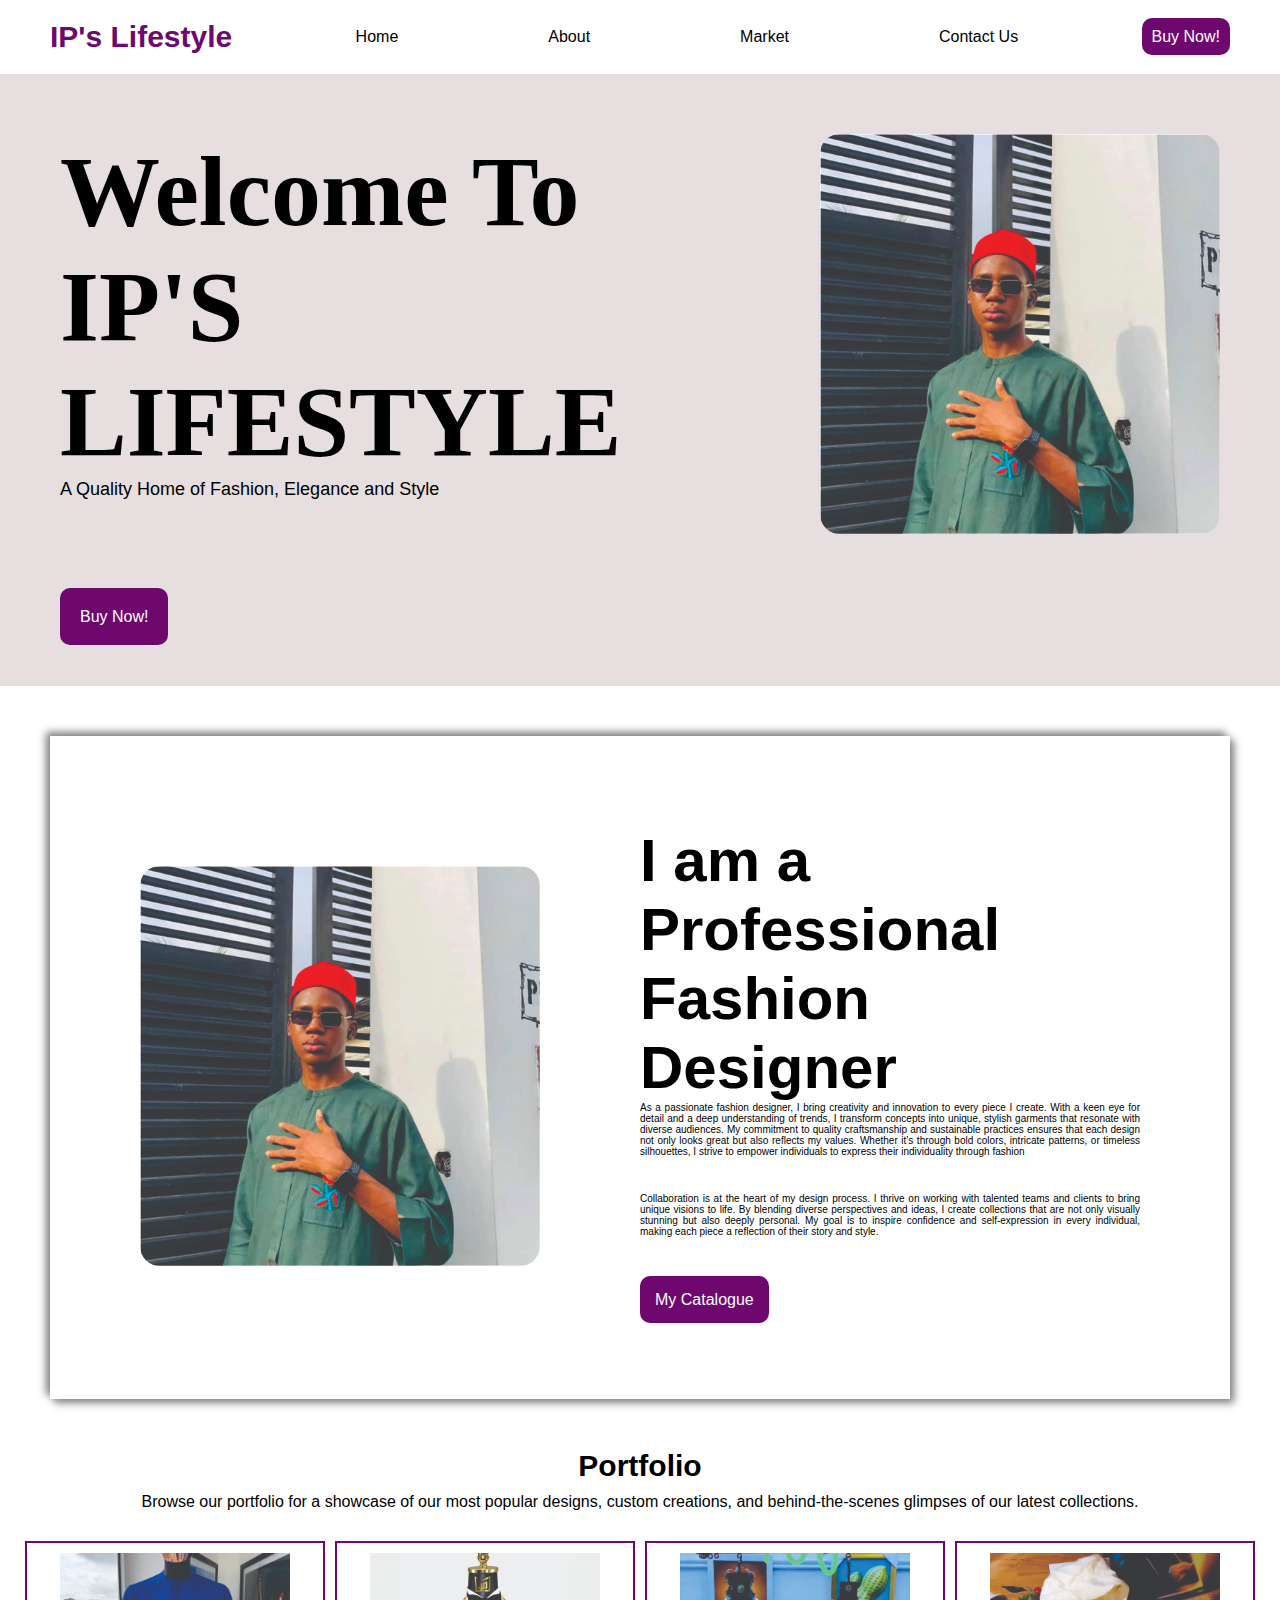
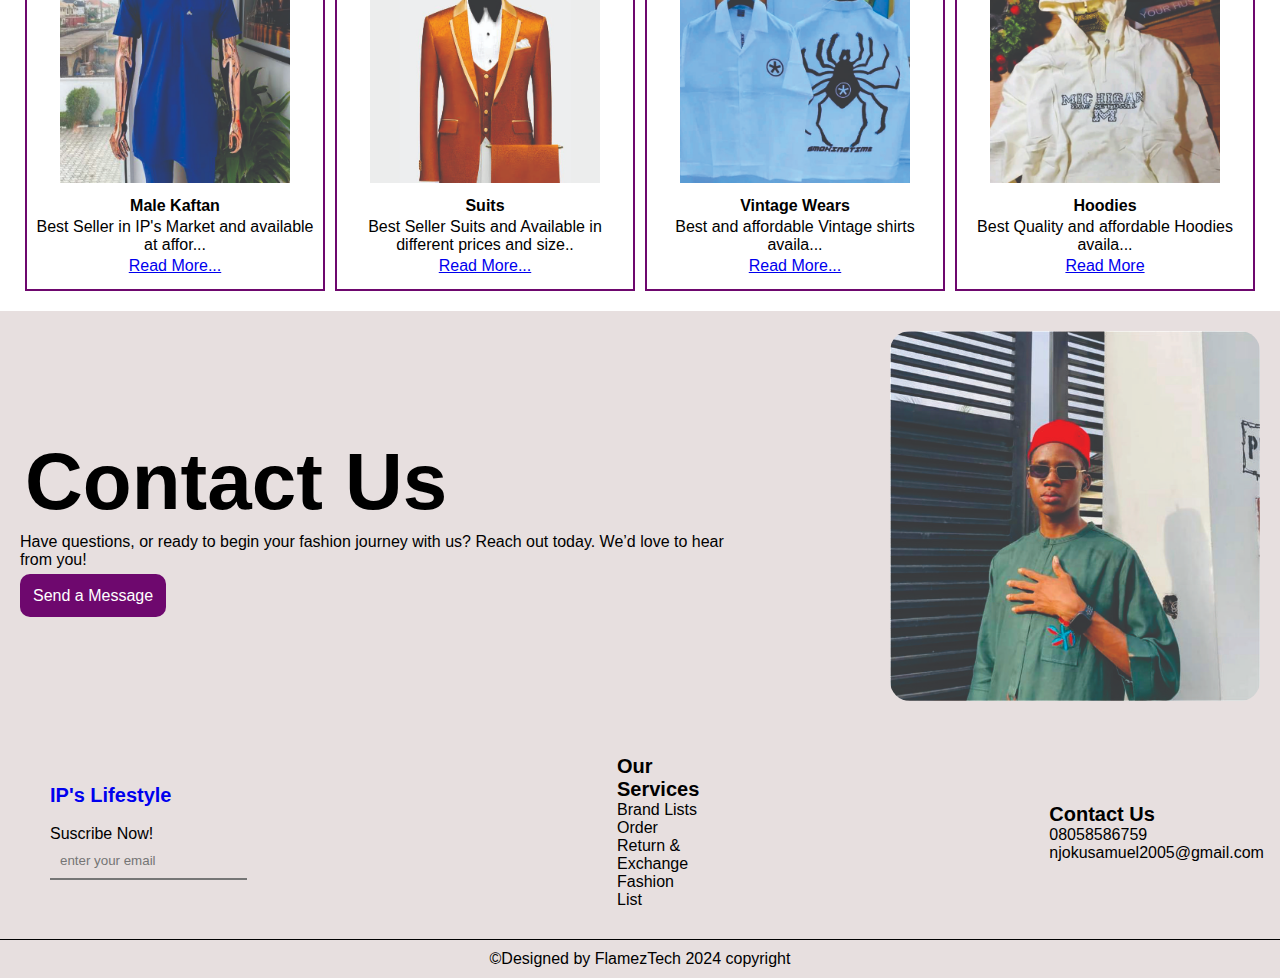
<file: Index.html>
<!DOCTYPE html>
<html lang="en">
<head>
    <meta charset="UTF-8">
    <meta name="viewport" content="width=device-width, initial-scale=1.0">
    <title>IP's LIFESTYLE</title>
    <link rel="stylesheet" href="Ipstyle.css">
</head>
<body>
    <header>
        <nav class="navbar">
            <div class="logo">
                <a href="#">IP's Lifestyle</a>
            </div>
            <ul class="navlinks"> 
                <li><a href="#">Home</a></li>
                <li><a href="About Us.html">About</a></li>
                <li><a href="Catalogue.html">Market</a></li>
                <li><a href="#">Contact Us</a></li>
            </ul>  
            <div class="navicon">
                <a href="Catalogue.html">Buy Now!</a>
            </div> 
        </nav>
    </header>
    <section>   
        <div class="now">
            <div class="intro">
                <h1>Welcome To</h1>
                <h1>IP'S LIFESTYLE</h1>
                <p>A Quality Home of Fashion, Elegance and Style</p><br><br><br><br><br><br>
                <a href="Catalogue.html">Buy Now!</a>
            </div>
            <div class="picture">
                <img src="idika.jpg" alt="">
            </div>
        </div>
        <div class="middle">
            <div class="picture">
                <img src="idika.jpg" alt="">
            </div>
            <div class="text">
                <h2>I am a Professional</h2>
                <h2>Fashion Designer</h2>
                <p>As a passionate fashion designer, I bring creativity and innovation to every piece I create. With a keen eye for detail and a deep understanding of trends, I transform concepts into unique, stylish garments that resonate with diverse audiences. My commitment to quality craftsmanship and sustainable practices ensures that each design not only looks great but also reflects my values. Whether it’s through bold colors, intricate patterns, or timeless silhouettes, I strive to empower individuals to express their individuality through fashion</p><br><br>
                <p>Collaboration is at the heart of my design process. I thrive on working with talented teams and clients to bring unique visions to life. By blending diverse perspectives and ideas, I create collections that are not only visually stunning but also deeply personal. My goal is to inspire confidence and self-expression in every individual, making each piece a reflection of their story and style.</p><br><br><br>
                <a href="#">My Catalogue</a>
            </div>
        </div>
    </section>
    <section>
        <div class="market">
            <h2>Portfolio</h2>
            <p>Browse our portfolio for a showcase of our most popular designs, custom creations, and behind-the-scenes glimpses of our latest collections.</p>
        </div>
        <div class="clothes">
            <div class="clothesmg">
                <img src="male kaftan.jpg" alt="">
                <h4>Male Kaftan</h4>
                <p>Best Seller in IP's Market and available at affor...</p>
                <a href="#">Read More...</a>
            </div>
            <div class="clothesmg">
                <img src="suits.jpg" alt="">
                <h4>Suits</h4>
                <p>Best Seller Suits and Available in different prices and size..</p>
                <a href="#">Read More...</a>
            </div>
            <div class="clothesmg">
                <img src="vintage.jpg" alt="">
                <h4>Vintage Wears</h4>
                <p>Best and affordable Vintage shirts availa...</p>
                <a href="#">Read More...</a>
            </div>
            <div class="clothesmg">
                <img src="hoodie.jpg" alt="">
                <h4>Hoodies</h4>
                <p>Best Quality and affordable Hoodies availa...</p>
                <a href="#">Read More</a>
            </div>
        </div>
    </section>
    <section class="contact">
        <div class="info">
            <h3>Contact Us</h3>
             <p>Have questions, or ready to begin your fashion journey with us? Reach out today. We’d love to hear from you!</p><br>
             <a href="#">Send a Message</a>
        </div>
        <div class="pict">
            <img src="idika.jpg" alt="">
        </div>
    </section>
    <footer>
        <div class="column">
            <ul class="goten">
                <li><a href="#">IP's Lifestyle</a></li><br>
                <li>Suscribe Now!</li>
                <input type="text" placeholder="enter your email">
            </ul>
        </div>
        <div class="column">
            <h6>Our Services</h6>
            <ul class="goku">
                <li><a href="#">Brand Lists</a></li>
                <li><a href="#">Order</a></li>
                <li><a href="#">Return & Exchange</a></li>
                <li><a href="#">Fashion List</a></li>
            </ul>
        </div>
        <div class="column">
            <h6>Contact Us</h6>
            <ul class="conta">
                <li>08058586759</li>
                <li>njokusamuel2005@gmail.com</li>
            </ul>
        </div>
    </footer>
    <div class="end">
        <p>&copy;Designed by FlamezTech 2024 copyright</p>
    </div>
</body>
</html>
</file>
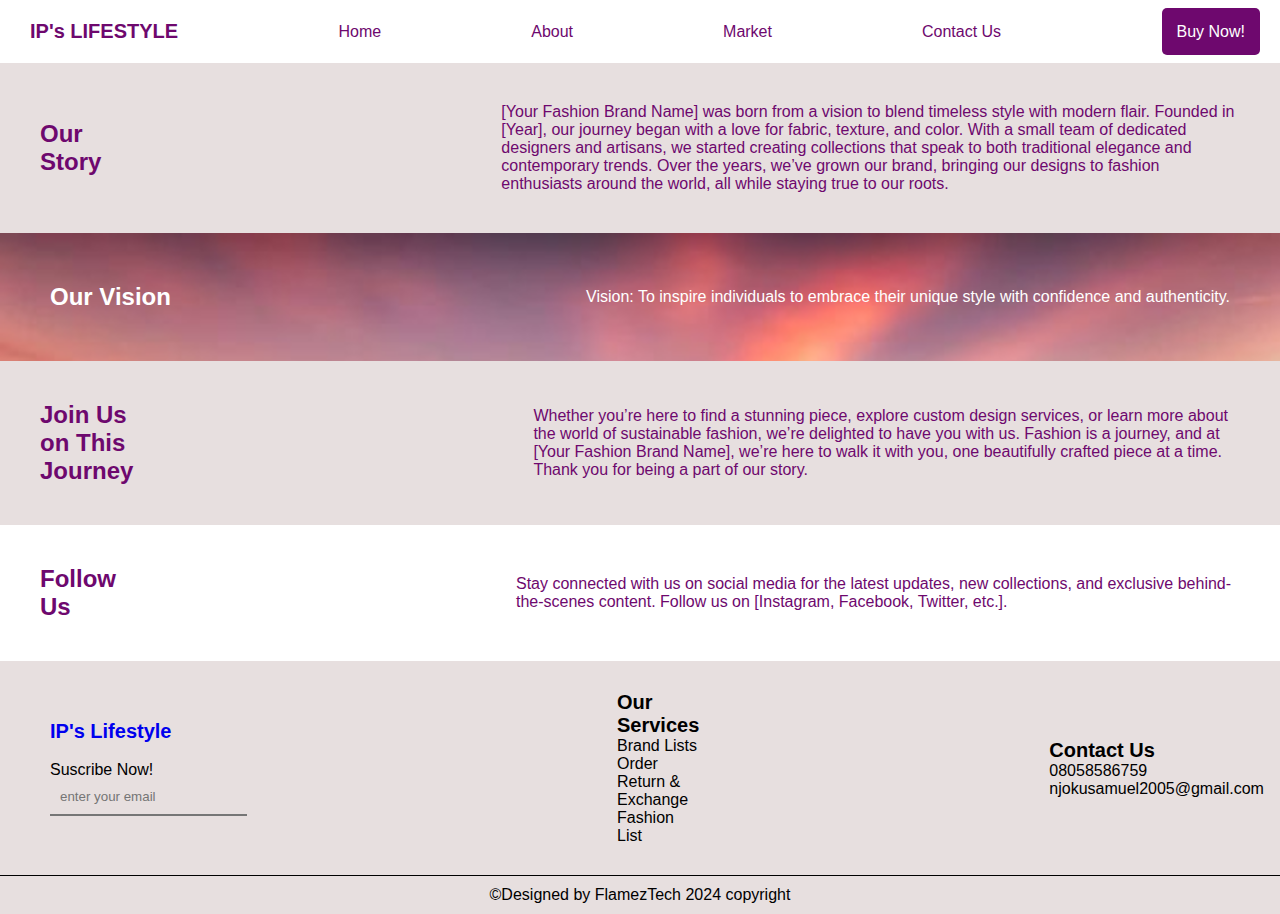
<file: About Us.html>
<!DOCTYPE html>
<html lang="en">
<head>
    <meta charset="UTF-8">
    <meta name="viewport" content="width=device-width, initial-scale=1.0">
    <title>About</title>
    <link rel="stylesheet" href="About.css">
</head>
<body>
    <section>
        <nav class="navbar">
            <div class="logo">
                <a href="#">IP's LIFESTYLE</a>
            </div>
            <ul class="navlinks">
                <li><a href="IP's Lifestyle.html">Home</a></li>
                <li><a href="#">About</a></li>
                <li><a href="Catalogue.html">Market</a></li>
                <li><a href="#">Contact Us</a></li>
            </ul>
            <div class="navicon">
                <a href="Catalogue.html">Buy Now!</a>
            </div>
        </nav>
    </section>
    <section class="about">
        <div>
            <h2></h2>
        </div>
    </section>
    <section class="about">
        <div class="aboutcontent">
            <h2>Our Story</h2>
            <p>[Your Fashion Brand Name] was born from a vision to blend timeless style with modern flair. Founded in [Year], our journey began with a love for fabric, texture, and color. With a small team of dedicated designers and artisans, we started creating collections that speak to both traditional elegance and contemporary trends. Over the years, we’ve grown our brand, bringing our designs to fashion enthusiasts around the world, all while staying true to our roots.</p>
        </div>
        <div class="aboutcontent2">
            <h2>Our Vision</h2>
            <p>Vision: To inspire individuals to embrace their unique style with confidence and authenticity.</p>
        </div>
        <div class="aboutcontent">
            <h2>Join Us on This Journey</h2>
            <p>Whether you’re here to find a stunning piece, explore custom design services, or learn more about the world of sustainable fashion, we’re delighted to have you with us. Fashion is a journey, and at [Your Fashion Brand Name], we’re here to walk it with you, one beautifully crafted piece at a time. Thank you for being a part of our story.</p>
        </div>
        <div class="aboutcontent4">
            <h2>Follow Us</h2>
            <p>Stay connected with us on social media for the latest updates, new collections, and exclusive behind-the-scenes content. Follow us on [Instagram, Facebook, Twitter, etc.].</p>
        </div>
    </section>
    <footer>
        <div class="column">
            <ul class="goten">
                <li><a href="#">IP's Lifestyle</a></li><br>
                <li>Suscribe Now!</li>
                <input type="text" placeholder="enter your email">
            </ul>
        </div>
        <div class="column">
            <h6>Our Services</h6>
            <ul class="goku">
                <li><a href="#">Brand Lists</a></li>
                <li><a href="#">Order</a></li>
                <li><a href="#">Return & Exchange</a></li>
                <li><a href="#">Fashion List</a></li>
            </ul>
        </div>
        <div class="column">
            <h6>Contact Us</h6>
            <ul class="conta">
                <li>08058586759</li>
                <li>njokusamuel2005@gmail.com</li>
            </ul>
        </div>
    </footer>
    <div class="end">
        <p>&copy;Designed by FlamezTech 2024 copyright</p>
    </div>
</body>
</html>
</file>
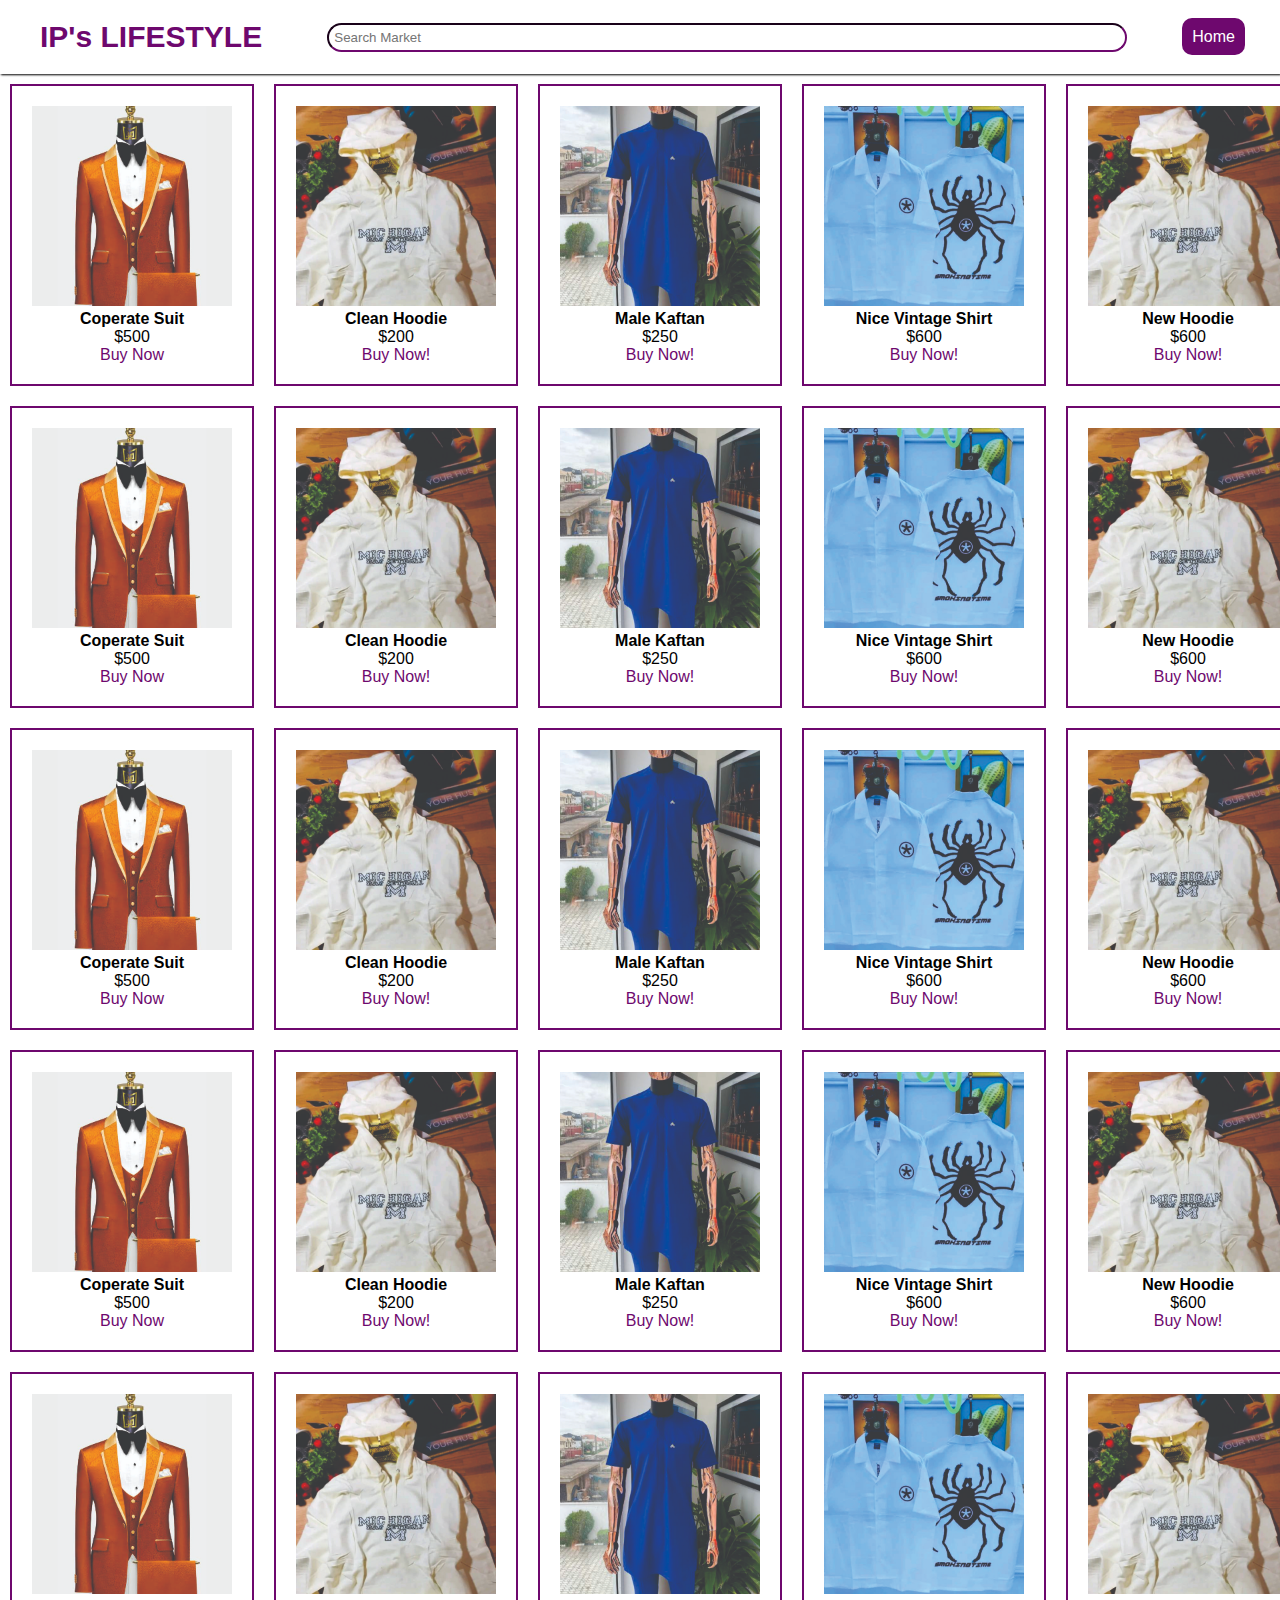
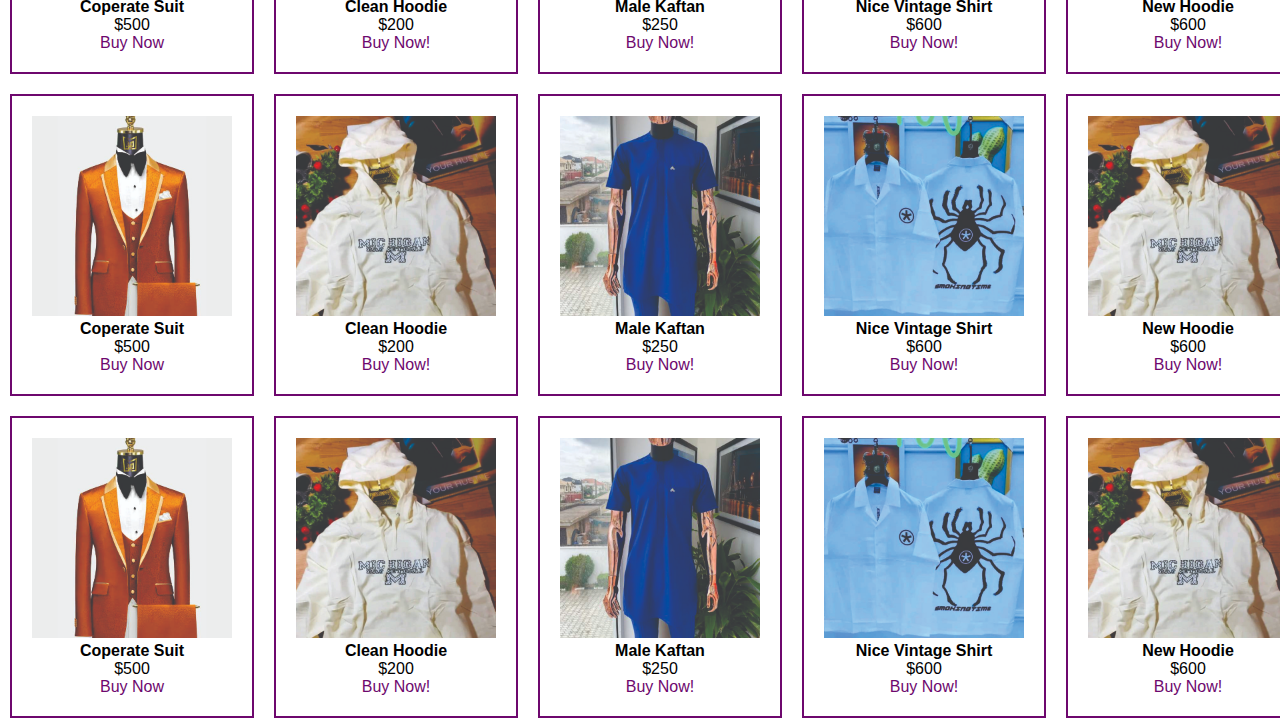
<file: Catalogue.html>
<!DOCTYPE html>
<html lang="en">
<head>
    <meta charset="UTF-8">
    <meta name="viewport" content="width=device-width, initial-scale=1.0">
    <title>Ip's Market</title>
    <link rel="stylesheet" href="marketstyle.css">
</head>
<body>
    <header>
        <nav class="navbar">
            <div class="logo">
                <a href="#">IP's LIFESTYLE</a>
            </div>
            <div class="naviput">
                <input type="search" placeholder="Search Market">
            </div>
            <div class="navicon">
                <a href="IP's Lifestyle.html">Home</a>
            </div>
        </nav>
    </header>
    <section class="market">
        <div class="clothes">
            <img src="suits.jpg" alt="">
            <h4>Coperate Suit</h4>
            <p>$500</p>
            <a href="#">Buy Now</a>
        </div>
        <div class="clothes">
            <img src="hoodie.jpg" alt="">
            <h4>Clean Hoodie</h4>
            <p>$200</p>
            <a href="#">Buy Now!</a>
        </div>
        <div class="clothes">
            <img src="male kaftan.jpg" alt="">
            <h4>Male Kaftan</h4>
            <p>$250</p>
            <a href="#">Buy Now!</a>
        </div>
        <div class="clothes">
            <img src="vintage.jpg" alt="">
            <h4>Nice Vintage Shirt</h4>
            <p>$600</p>
            <a href="#">Buy Now!</a>
        </div>
        <div class="clothes">
            <img src="hoodie.jpg" alt="">
            <h4>New Hoodie</h4>
            <p>$600</p>
            <a href="#">Buy Now!</a>
        </div>
    </section>
    <section class="market">
        <div class="clothes">
            <img src="suits.jpg" alt="">
            <h4>Coperate Suit</h4>
            <p>$500</p>
            <a href="#">Buy Now</a>
        </div>
        <div class="clothes">
            <img src="hoodie.jpg" alt="">
            <h4>Clean Hoodie</h4>
            <p>$200</p>
            <a href="#">Buy Now!</a>
        </div>
        <div class="clothes">
            <img src="male kaftan.jpg" alt="">
            <h4>Male Kaftan</h4>
            <p>$250</p>
            <a href="#">Buy Now!</a>
        </div>
        <div class="clothes">
            <img src="vintage.jpg" alt="">
            <h4>Nice Vintage Shirt</h4>
            <p>$600</p>
            <a href="#">Buy Now!</a>
        </div>
        <div class="clothes">
            <img src="hoodie.jpg" alt="">
            <h4>New Hoodie</h4>
            <p>$600</p>
            <a href="#">Buy Now!</a>
        </div>
    </section>
    <section class="market">
        <div class="clothes">
            <img src="suits.jpg" alt="">
            <h4>Coperate Suit</h4>
            <p>$500</p>
            <a href="#">Buy Now</a>
        </div>
        <div class="clothes">
            <img src="hoodie.jpg" alt="">
            <h4>Clean Hoodie</h4>
            <p>$200</p>
            <a href="#">Buy Now!</a>
        </div>
        <div class="clothes">
            <img src="male kaftan.jpg" alt="">
            <h4>Male Kaftan</h4>
            <p>$250</p>
            <a href="#">Buy Now!</a>
        </div>
        <div class="clothes">
            <img src="vintage.jpg" alt="">
            <h4>Nice Vintage Shirt</h4>
            <p>$600</p>
            <a href="#">Buy Now!</a>
        </div>
        <div class="clothes">
            <img src="hoodie.jpg" alt="">
            <h4>New Hoodie</h4>
            <p>$600</p>
            <a href="#">Buy Now!</a>
        </div>
    </section>
    <section class="market">
        <div class="clothes">
            <img src="suits.jpg" alt="">
            <h4>Coperate Suit</h4>
            <p>$500</p>
            <a href="#">Buy Now</a>
        </div>
        <div class="clothes">
            <img src="hoodie.jpg" alt="">
            <h4>Clean Hoodie</h4>
            <p>$200</p>
            <a href="#">Buy Now!</a>
        </div>
        <div class="clothes">
            <img src="male kaftan.jpg" alt="">
            <h4>Male Kaftan</h4>
            <p>$250</p>
            <a href="#">Buy Now!</a>
        </div>
        <div class="clothes">
            <img src="vintage.jpg" alt="">
            <h4>Nice Vintage Shirt</h4>
            <p>$600</p>
            <a href="#">Buy Now!</a>
        </div>
        <div class="clothes">
            <img src="hoodie.jpg" alt="">
            <h4>New Hoodie</h4>
            <p>$600</p>
            <a href="#">Buy Now!</a>
        </div>
    </section>
    <section class="market">
        <div class="clothes">
            <img src="suits.jpg" alt="">
            <h4>Coperate Suit</h4>
            <p>$500</p>
            <a href="#">Buy Now</a>
        </div>
        <div class="clothes">
            <img src="hoodie.jpg" alt="">
            <h4>Clean Hoodie</h4>
            <p>$200</p>
            <a href="#">Buy Now!</a>
        </div>
        <div class="clothes">
            <img src="male kaftan.jpg" alt="">
            <h4>Male Kaftan</h4>
            <p>$250</p>
            <a href="#">Buy Now!</a>
        </div>
        <div class="clothes">
            <img src="vintage.jpg" alt="">
            <h4>Nice Vintage Shirt</h4>
            <p>$600</p>
            <a href="#">Buy Now!</a>
        </div>
        <div class="clothes">
            <img src="hoodie.jpg" alt="">
            <h4>New Hoodie</h4>
            <p>$600</p>
            <a href="#">Buy Now!</a>
        </div>
    </section>
    <section class="market">
        <div class="clothes">
            <img src="suits.jpg" alt="">
            <h4>Coperate Suit</h4>
            <p>$500</p>
            <a href="#">Buy Now</a>
        </div>
        <div class="clothes">
            <img src="hoodie.jpg" alt="">
            <h4>Clean Hoodie</h4>
            <p>$200</p>
            <a href="#">Buy Now!</a>
        </div>
        <div class="clothes">
            <img src="male kaftan.jpg" alt="">
            <h4>Male Kaftan</h4>
            <p>$250</p>
            <a href="#">Buy Now!</a>
        </div>
        <div class="clothes">
            <img src="vintage.jpg" alt="">
            <h4>Nice Vintage Shirt</h4>
            <p>$600</p>
            <a href="#">Buy Now!</a>
        </div>
        <div class="clothes">
            <img src="hoodie.jpg" alt="">
            <h4>New Hoodie</h4>
            <p>$600</p>
            <a href="#">Buy Now!</a>
        </div>
    </section>
    <section class="market">
        <div class="clothes">
            <img src="suits.jpg" alt="">
            <h4>Coperate Suit</h4>
            <p>$500</p>
            <a href="#">Buy Now</a>
        </div>
        <div class="clothes">
            <img src="hoodie.jpg" alt="">
            <h4>Clean Hoodie</h4>
            <p>$200</p>
            <a href="#">Buy Now!</a>
        </div>
        <div class="clothes">
            <img src="male kaftan.jpg" alt="">
            <h4>Male Kaftan</h4>
            <p>$250</p>
            <a href="#">Buy Now!</a>
        </div>
        <div class="clothes">
            <img src="vintage.jpg" alt="">
            <h4>Nice Vintage Shirt</h4>
            <p>$600</p>
            <a href="#">Buy Now!</a>
        </div>
        <div class="clothes">
            <img src="hoodie.jpg" alt="">
            <h4>New Hoodie</h4>
            <p>$600</p>
            <a href="#">Buy Now!</a>
        </div>
    </section>
</body>
</html>
</file>
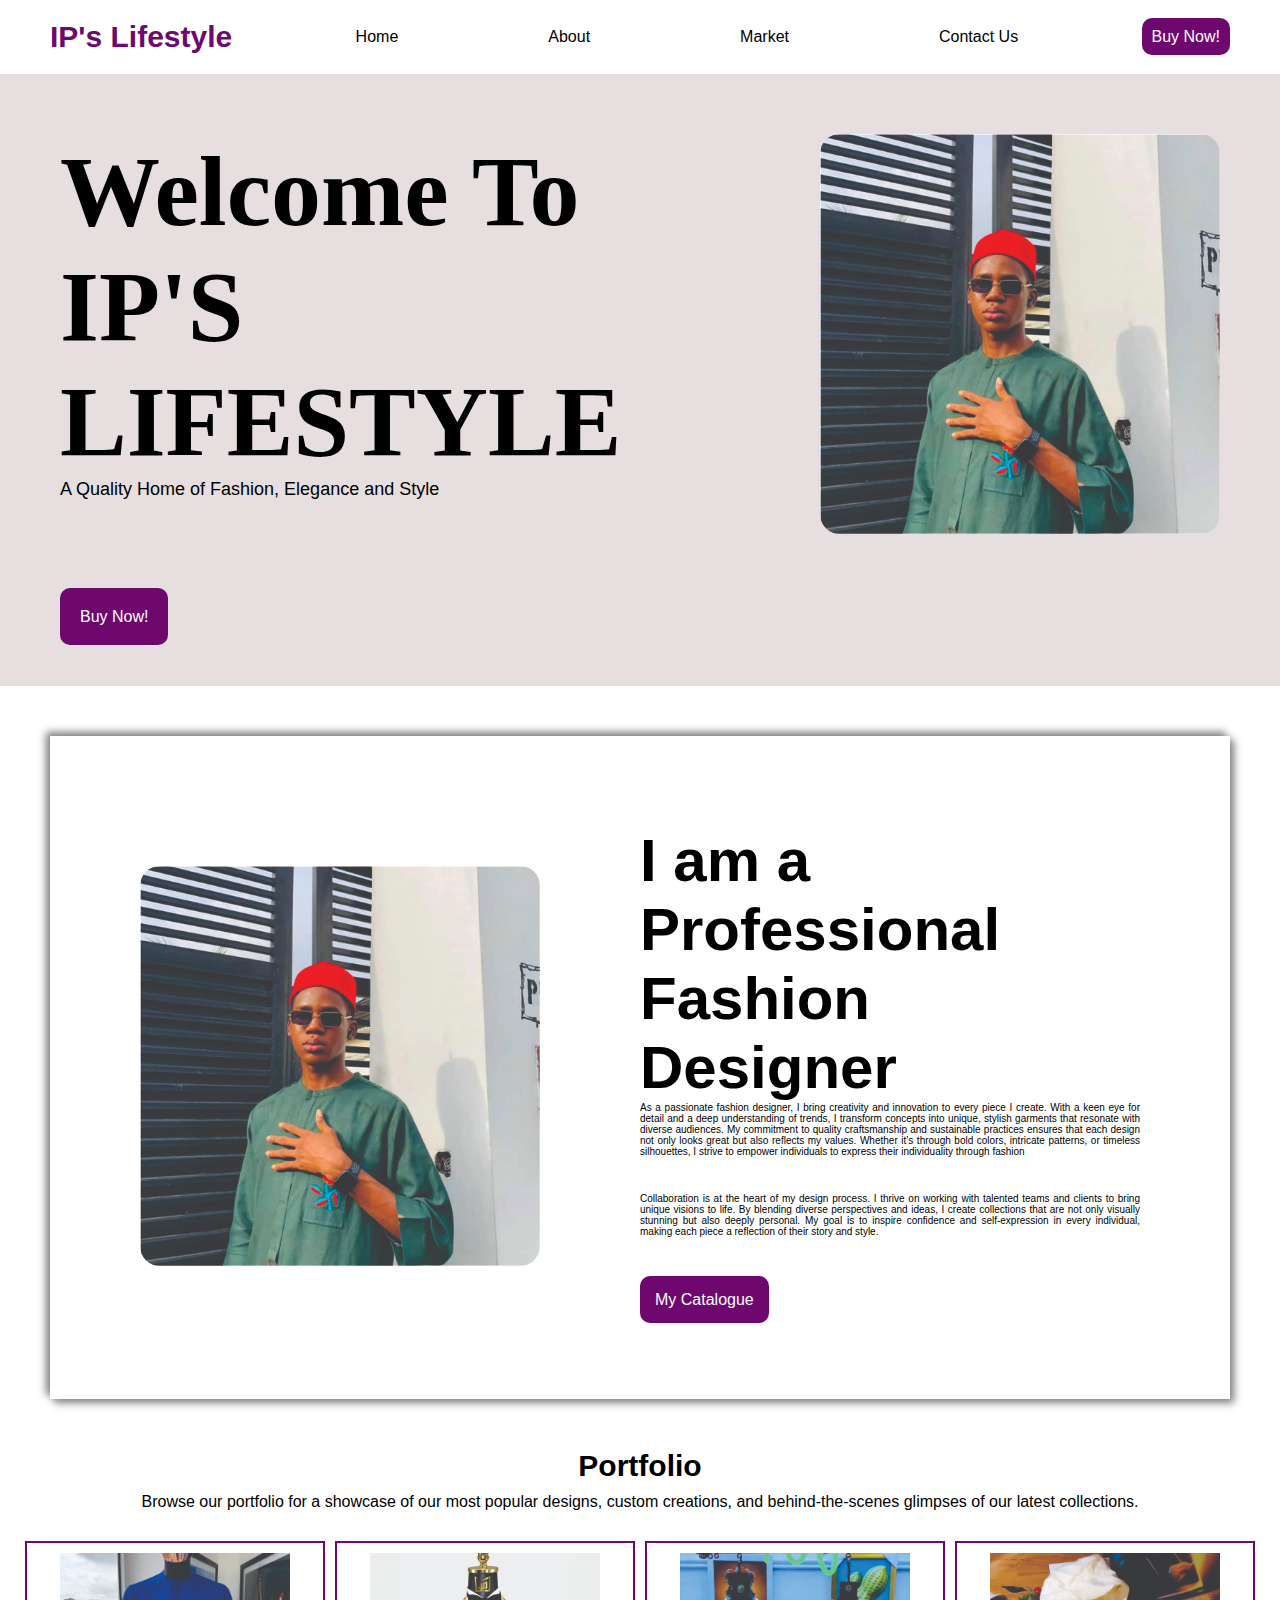
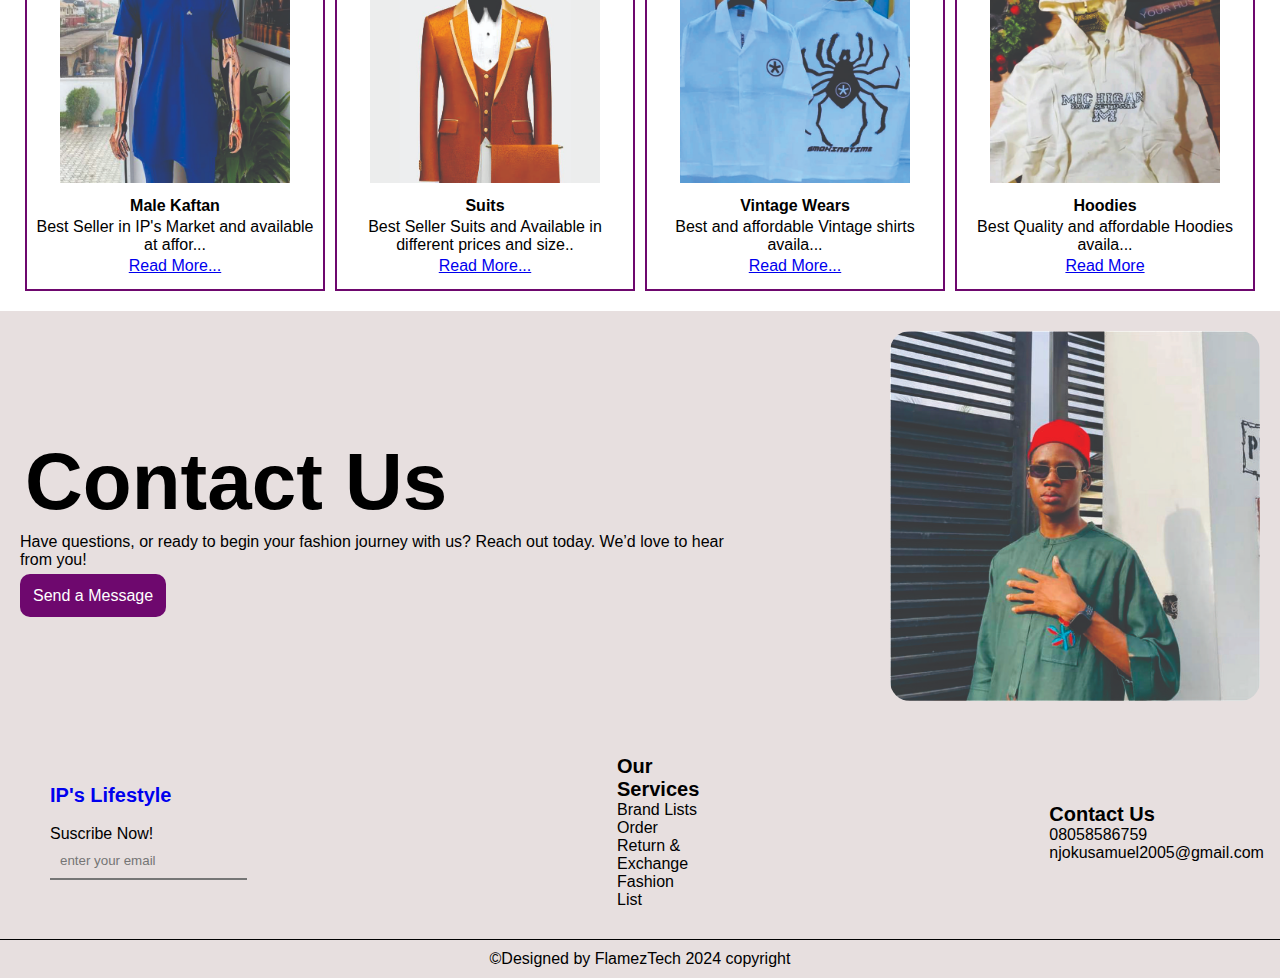
<file: IP's Lifestyle.html>
<!DOCTYPE html>
<html lang="en">
<head>
    <meta charset="UTF-8">
    <meta name="viewport" content="width=device-width, initial-scale=1.0">
    <title>IP's LIFESTYLE</title>
    <link rel="stylesheet" href="Ipstyle.css">
</head>
<body>
    <header>
        <nav class="navbar">
            <div class="logo">
                <a href="#">IP's Lifestyle</a>
            </div>
            <ul class="navlinks"> 
                <li><a href="#">Home</a></li>
                <li><a href="About Us.html">About</a></li>
                <li><a href="Catalogue.html">Market</a></li>
                <li><a href="#">Contact Us</a></li>
            </ul>  
            <div class="navicon">
                <a href="Catalogue.html">Buy Now!</a>
            </div> 
        </nav>
    </header>
    <section>   
        <div class="now">
            <div class="intro">
                <h1>Welcome To</h1>
                <h1>IP'S LIFESTYLE</h1>
                <p>A Quality Home of Fashion, Elegance and Style</p><br><br><br><br><br><br>
                <a href="Catalogue.html">Buy Now!</a>
            </div>
            <div class="picture">
                <img src="idika.jpg" alt="">
            </div>
        </div>
        <div class="middle">
            <div class="picture">
                <img src="idika.jpg" alt="">
            </div>
            <div class="text">
                <h2>I am a Professional</h2>
                <h2>Fashion Designer</h2>
                <p>As a passionate fashion designer, I bring creativity and innovation to every piece I create. With a keen eye for detail and a deep understanding of trends, I transform concepts into unique, stylish garments that resonate with diverse audiences. My commitment to quality craftsmanship and sustainable practices ensures that each design not only looks great but also reflects my values. Whether it’s through bold colors, intricate patterns, or timeless silhouettes, I strive to empower individuals to express their individuality through fashion</p><br><br>
                <p>Collaboration is at the heart of my design process. I thrive on working with talented teams and clients to bring unique visions to life. By blending diverse perspectives and ideas, I create collections that are not only visually stunning but also deeply personal. My goal is to inspire confidence and self-expression in every individual, making each piece a reflection of their story and style.</p><br><br><br>
                <a href="#">My Catalogue</a>
            </div>
        </div>
    </section>
    <section>
        <div class="market">
            <h2>Portfolio</h2>
            <p>Browse our portfolio for a showcase of our most popular designs, custom creations, and behind-the-scenes glimpses of our latest collections.</p>
        </div>
        <div class="clothes">
            <div class="clothesmg">
                <img src="male kaftan.jpg" alt="">
                <h4>Male Kaftan</h4>
                <p>Best Seller in IP's Market and available at affor...</p>
                <a href="#">Read More...</a>
            </div>
            <div class="clothesmg">
                <img src="suits.jpg" alt="">
                <h4>Suits</h4>
                <p>Best Seller Suits and Available in different prices and size..</p>
                <a href="#">Read More...</a>
            </div>
            <div class="clothesmg">
                <img src="vintage.jpg" alt="">
                <h4>Vintage Wears</h4>
                <p>Best and affordable Vintage shirts availa...</p>
                <a href="#">Read More...</a>
            </div>
            <div class="clothesmg">
                <img src="hoodie.jpg" alt="">
                <h4>Hoodies</h4>
                <p>Best Quality and affordable Hoodies availa...</p>
                <a href="#">Read More</a>
            </div>
        </div>
    </section>
    <section class="contact">
        <div class="info">
            <h3>Contact Us</h3>
             <p>Have questions, or ready to begin your fashion journey with us? Reach out today. We’d love to hear from you!</p><br>
             <a href="#">Send a Message</a>
        </div>
        <div class="pict">
            <img src="idika.jpg" alt="">
        </div>
    </section>
    <footer>
        <div class="column">
            <ul class="goten">
                <li><a href="#">IP's Lifestyle</a></li><br>
                <li>Suscribe Now!</li>
                <input type="text" placeholder="enter your email">
            </ul>
        </div>
        <div class="column">
            <h6>Our Services</h6>
            <ul class="goku">
                <li><a href="#">Brand Lists</a></li>
                <li><a href="#">Order</a></li>
                <li><a href="#">Return & Exchange</a></li>
                <li><a href="#">Fashion List</a></li>
            </ul>
        </div>
        <div class="column">
            <h6>Contact Us</h6>
            <ul class="conta">
                <li>08058586759</li>
                <li>njokusamuel2005@gmail.com</li>
            </ul>
        </div>
    </footer>
    <div class="end">
        <p>&copy;Designed by FlamezTech 2024 copyright</p>
    </div>
</body>
</html>
</file>
<file: Ipstyle.css>
* {
    box-sizing: border-box;
    padding: 0%;
    margin: 0%;
    font-family: Arial, Helvetica, sans-serif;
}

header {
    background-color: white;
}

.navbar {
    display: flex;
    box-shadow: 1px 1px 3px black;
    color: black;
    align-items: center;
    justify-content: space-between;
    padding: 20px;
}

.logo a {
    font-size: 30px;
    color: rgb(110, 8, 110);
    text-decoration: none;
    margin-left: 30px;
    font-weight: bold;
}

.navlinks {
    list-style: none;
    display: flex;
    text-decoration: none;
    gap: 110px;
}

.navlinks li a {
    text-decoration: none;
    color: black;
    padding: 20px;
}

.navicon a {
    background-color: rgb(110, 8, 110);
    color: white;
    padding: 10px;
    margin-right: 30px;
    text-decoration: none;
    border-radius: 10px;
}

.navlinks li a:hover {
    background-color: rgb(110, 8, 110);
    color: purple;
    border-radius: 10px;
    color: white;
}

.navicon a:hover {
    background-color: white;
    color: rgb(110, 8, 110);
    box-shadow: 1px 1px 2px black;
    padding: 15px;
}

.now {
    background-color: rgb(231, 223, 223);
    display: flex;
    justify-content: space-between;
    padding: 60px;
}

.intro h1 {
    font-size: 100px;
    font-weight: bold; 
    font-family: Cambria, Cochin, Georgia, Times, 'Times New Roman', serif;
    font-weight: bold;
}

.intro p {
    font-size: 18px;
}

.intro a {
    background-color: rgb(110, 8, 110);
    color: white;
    padding: 20px;
    margin-top: 400px;
    border-radius: 10px;
    text-decoration: none;
}

.intro a:hover {
    background-color: white;
    color: rgb(110, 8, 110);
    box-shadow: 1px 1px 2px black;

}

.picture img {
    width: 400px;
    height: 400px;
    border-radius: 20px;
}

.middle {
    padding: 90px;
    display: flex;
    justify-content: space-between;
    background-color: white;
    box-shadow: 4px 4px 8px gray, -4px -4px 8px gray;
    margin: 50px;
    gap: 100px;
    align-items: center;
}

.text h2 {
    font-size: 60px;
}

.text p {
    font-size: 10px;
    text-align: justify;
    display: flex;
}

.text a {
    background-color: rgb(110, 8, 110);
    color: white;
    padding: 15px;
    border-radius: 10px;
    text-decoration: none;
}

.text a:hover {
    background-color: white;
    color: rgb(110, 8, 110);
    box-shadow: 1px 1px 2px black;
}

.market {
    text-align: center;
}

.market h2 {
    font-weight: bold;
    font-size: 30px;
}

.market p {
    padding: 10px;
}

.clothes {
    display: flex;
    justify-content: space-around;
    padding: 20px;
    align-items: center;
    text-align: center;
}

.clothesmg {
    border: 2px solid rgb(110, 8, 110);
    width: 300px;
    height: 350px;
}

.clothesmg img {
    height: 250px;
    width: 250px;
    padding: 10px;
}

.clothesmg p {
    padding: 3px;
}

.contact {
    background-color: rgb(231, 223, 223);
    display: flex;
    justify-content: space-between;
    align-items: center;
}

.info {
    padding: 20px;
}

.info h3 {
    font-size: 80px;
    font-weight: bold;
    padding: 5px;
}

.info p {
    text-align: left;
    margin-right: 90px;
}

.info a {
    background-color: rgb(110, 8, 110);
    padding: 13px;
    text-decoration: none;
    color: white;
    border-radius: 10px;
}

.info a:hover {
    background-color: white;
    color: rgb(110, 8, 110);
    box-shadow: 1px 1px 2px gray;
}

.pict img {
    height: 410px;
    width: 410px;
    border-radius: 40px;
    padding: 20px;
}

footer {
    background-color: rgb(231, 223, 223);
    display: flex;
    align-items: center;
    gap: 350px;
    padding: 30px;
}

.column {
    display: block;
    list-style: none;
}

.column h6 {
    font-size: 20px;
    font-weight: bold;
}

.goten {
    list-style: none;
    display: block;
    padding: 20px;
}

.goten input {
    padding: 10px;
    border-top: none;
    background: none;
    border-left: none;
    border-right: none;
    text-align: left;
}

.goten li a {
    text-decoration: none;
    font-size: 20px;
    font-weight: bold;
}

.goku {
    list-style: none;
}

.goku li a {
    text-decoration: none;
    color: black;
}

.conta li {
    list-style: none;
}

.goku li a:hover {
    text-decoration: underline;
}

.end {
    background-color: rgb(231, 223, 223);
    text-align: center;
}

.end p {
    border-top: 1px solid black;
    padding: 10px;
}

@media (Max-width: 1100px) {
    .navbar {
        flex-direction: column;
        align-items: flex-start;
        padding: 10px;
    }

    .navlinks {
        flex-direction: column;
        gap: 10px;
        width: 100%;
        align-items: flex-start;
    }

    .navicon a {
        padding: 8px;
        margin-right: 0;
    }

    .intro h1 {
        font-size: 50px;
    }

    .intro p {
        font-size: 16px;
    }

    .picture img {
        width: 300px;
        height: 300px;
    }

    .middle {
        flex-direction: column;
        gap: 20px;
        padding: 30px;
        margin: 20px;
    }

    .text h2 {
        font-size: 30px;
    }

    .info h3 {
        font-size: 40px;
    }

    .pict img {
        height: 300px;
        width: 300px;
    }

    footer {
        flex-direction: column;
        gap: 20px;
    }

    .clothes {
        flex-direction: column;
        gap: 20px;
    }
}
</file>
<file: About.css>
* {
    box-sizing: border-box;
    padding: 0%;
    margin: 0%;
    font-family: Arial, Helvetica, sans-serif;
}

.navbar {
    background-color: white;
    box-shadow: 1px 1px 2px black;
    display: flex;
    justify-content: space-between;
    padding: 20px;
    align-items: center;
}

.logo a {
    font-size: 20px;
    color: rgb(110, 8, 110);
    text-decoration: none;
    margin-left: 10px;
    font-weight: bold;
}

.navlinks {
    display: flex;
    gap: 110px;
}

.navlinks li {
    list-style: none;
}

.navlinks li a {
    text-decoration: none;
    color: rgb(110, 8, 110);
    padding: 20px;
}

.navicon a {
    background-color: rgb(110, 8, 110);
    color: white;
    padding: 15px;
    text-decoration: none;
    border-radius: 5px;
}

.navlinks li a:hover {
    background-color: rgb(110, 8, 110);
    color: white;
    border-radius: 10px;
}

.about {
    display: block;
}

.aboutcontent {
    display: flex;
    background-color: rgb(231, 223, 223);
    padding: 40px 40px;
    color: rgb(110, 8, 110);
    align-items: center;
    justify-content: space-between;
    gap: 400px;
}

.aboutcontent2 {
    background-image: url(about1.jpg);
    background-repeat: no-repeat;
    background-size: cover;
    padding: 50px 50px;
    color: white;
    align-items: center;
    display: flex;
    justify-content: space-between;
    gap: 400px;
}

.aboutcontent4 {
    display: flex;
    background-color: white;
    padding: 40px 40px;
    color: rgb(110, 8, 110);
    align-items: center;
    justify-content: space-between;
    gap: 400px;
}

footer {
    background-color: rgb(231, 223, 223);
    display: flex;
    align-items: center;
    gap: 350px;
    padding: 30px;
}

.column {
    display: block;
    list-style: none;
}

.column h6 {
    font-size: 20px;
    font-weight: bold;
}

.goten {
    list-style: none;
    display: block;
    padding: 20px;
}

.goten input {
    padding: 10px;
    border-top: none;
    background: none;
    border-left: none;
    border-right: none;
    text-align: left;
}

.goten li a {
    text-decoration: none;
    font-size: 20px;
    font-weight: bold;
}

.goku {
    list-style: none;
}

.goku li a {
    text-decoration: none;
    color: black;
}

.conta li {
    list-style: none;
}

.goku li a:hover {
    text-decoration: underline;
}

.end {
    background-color: rgb(231, 223, 223);
    text-align: center;
}

.end p {
    border-top: 1px solid black;
    padding: 10px;
}
</file>
<file: marketstyle.css>
* {
    box-sizing: border-box;
    padding: 0%;
    margin: 0%;
    font-family: Arial, Helvetica, sans-serif;
}

.navbar {
    display: flex;
    background-color: white;
    box-shadow: 1px 1px 2px black;
    padding: 20px;
    justify-content: space-between;
    align-items: center;
}

.logo a {
    color: rgb(110, 8, 110);
    font-size: 30px;
    padding: 10px;
    margin-left: 10px;
    text-decoration: none;
    font-weight: bold;
}

.naviput input {
    padding: 5px;
    width: 800px;
    border-radius: 20px;
    border-color: rgb(110, 8, 110);
}

.navicon a {
    background-color: rgb(110, 8, 110);
    color: white;
    padding: 10px;
    border-radius: 10px;
    margin-right: 15px;
    text-decoration: none;
}

.navicon a:hover {
    background-color: white;
    color: rgb(110, 8, 110);
    box-shadow: 1px 1px 2px gray;
}

.market {
    display: flex;
    justify-content: space-around;
}

.clothes {
    border: 2px solid rgb(110, 8, 110);
    width: 100%;
    padding: 20px;
    margin: 10px;
    text-align: center;
}

.clothes img {
    height: 200px;
    width: 200px;
}

.clothes a {
    text-decoration: none;
    color: rgb(110, 8, 110);
}

.clothes a:hover {
    text-decoration: underline;
}

@media (max-width: 700px) {
    .navbar {
        width: 20px;
    }
}
</file>
